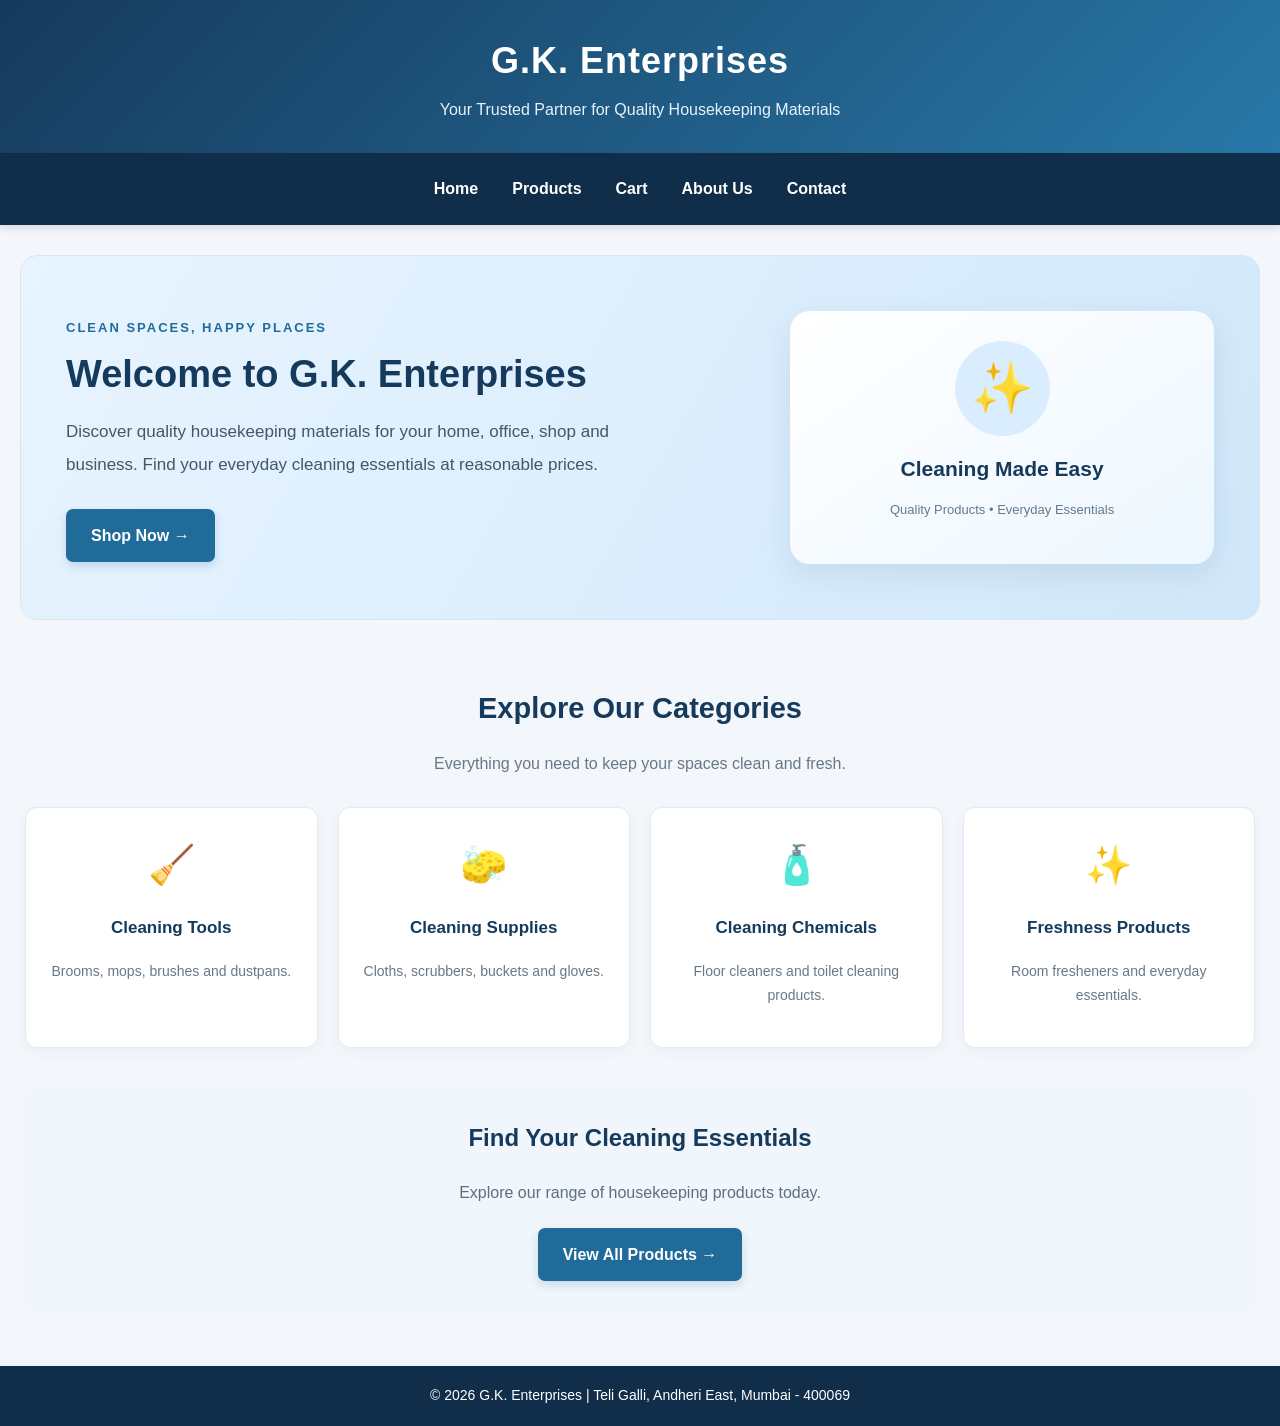
<file: index.html>
<!DOCTYPE html>
<html lang="en">
<head>
    <meta charset="UTF-8">
    <meta name="viewport" content="width=device-width, initial-scale=1.0">
    <title>G.K. Enterprises | Home</title>
    <link rel="stylesheet" href="static/style.css">
</head>
<body>

<header>
    <h1>G.K. Enterprises</h1>
    <p>Your Trusted Partner for Quality Housekeeping Materials</p>
</header>

<nav>
    <a href="index.html">Home</a>
    <a href="products.html">Products</a>
    <a href="cart.html">Cart <span id="cart-count"></span></a>
    <a href="about.html">About Us</a>
    <a href="contact.html">Contact</a>
</nav>

<main class="home-container">
    <section class="hero-banner">
        <div class="hero-content">
            <p class="hero-tagline">CLEAN SPACES, HAPPY PLACES</p>
            <h2>Welcome to G.K. Enterprises</h2>
            <p class="hero-description">
                Discover quality housekeeping materials for your home,
                office, shop and business. Find your everyday cleaning
                essentials at reasonable prices.
            </p>
            <a href="products.html" class="shop-button">Shop Now →</a>
        </div>

        <div class="hero-decoration">
            <div class="clean-icon">✨</div>
            <div class="clean-title">Cleaning Made Easy</div>
            <p>Quality Products • Everyday Essentials</p>
        </div>
    </section>

    <section class="home-categories">
        <h2>Explore Our Categories</h2>
        <p class="section-description">
            Everything you need to keep your spaces clean and fresh.
        </p>

        <div class="category-grid">
            <div class="category-card">
                <div class="category-icon">🧹</div>
                <h3>Cleaning Tools</h3>
                <p>Brooms, mops, brushes and dustpans.</p>
            </div>

            <div class="category-card">
                <div class="category-icon">🧽</div>
                <h3>Cleaning Supplies</h3>
                <p>Cloths, scrubbers, buckets and gloves.</p>
            </div>

            <div class="category-card">
                <div class="category-icon">🧴</div>
                <h3>Cleaning Chemicals</h3>
                <p>Floor cleaners and toilet cleaning products.</p>
            </div>

            <div class="category-card">
                <div class="category-icon">✨</div>
                <h3>Freshness Products</h3>
                <p>Room fresheners and everyday essentials.</p>
            </div>
        </div>

        <div class="browse-products">
            <h2>Find Your Cleaning Essentials</h2>
            <p>Explore our range of housekeeping products today.</p>
            <a href="products.html" class="shop-button">View All Products →</a>
        </div>
    </section>
</main>

<footer>
    <p>© 2026 G.K. Enterprises | Teli Galli, Andheri East, Mumbai - 400069</p>
</footer>

<script src="static/cart.js"></script>
</body>
</html>
</file>
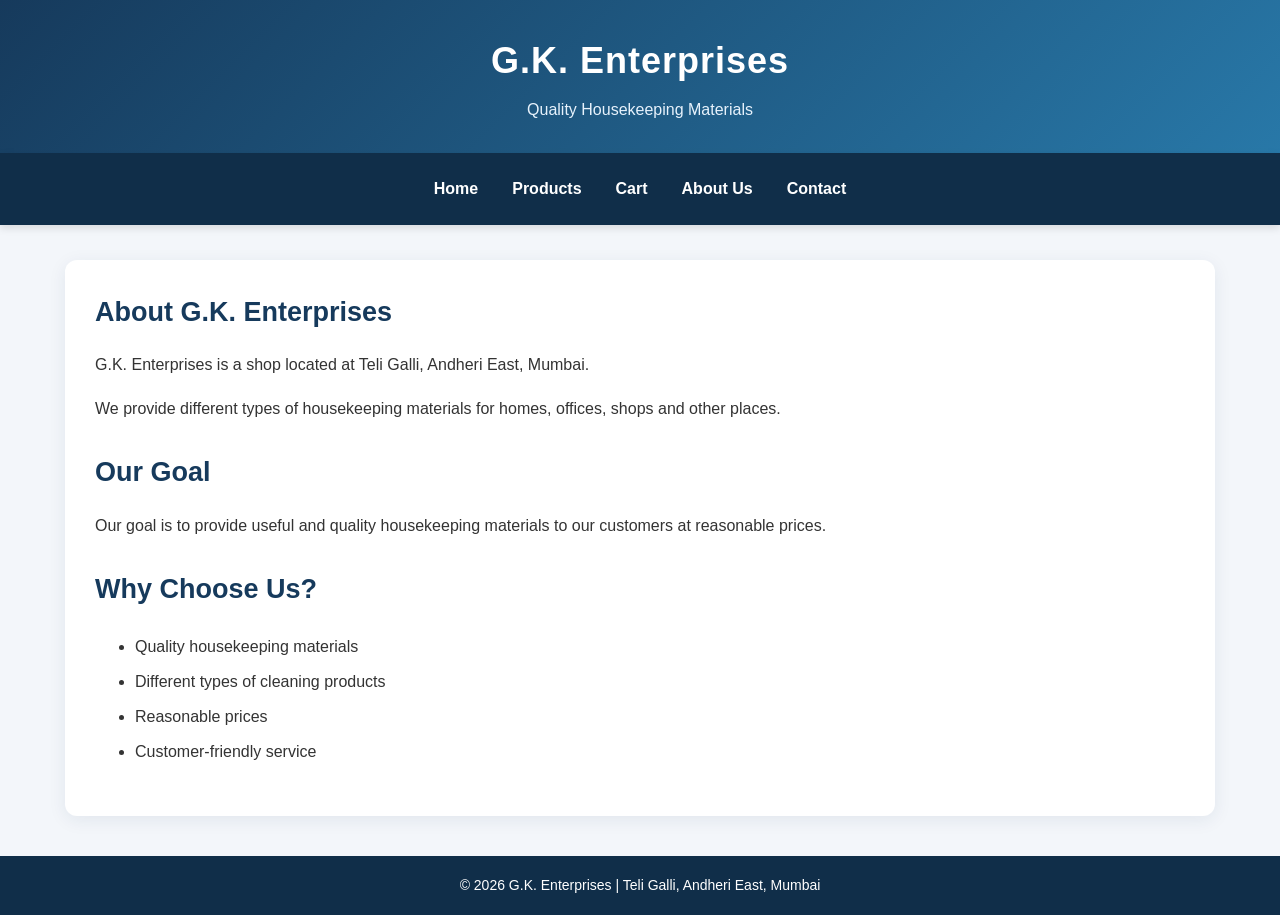
<file: about.html>
<!DOCTYPE html>
<html lang="en">
<head>
    <meta charset="UTF-8">
    <meta name="viewport" content="width=device-width, initial-scale=1.0">
    <title>About Us - G.K. Enterprises</title>
    <link rel="stylesheet" href="static/style.css">
</head>
<body>

<header>
    <h1>G.K. Enterprises</h1>
    <p>Quality Housekeeping Materials</p>
</header>

<nav>
    <a href="index.html">Home</a>
    <a href="products.html">Products</a>
    <a href="cart.html">Cart <span id="cart-count"></span></a>
    <a href="about.html">About Us</a>
    <a href="contact.html">Contact</a>
</nav>

<main class="container">
    <h2>About G.K. Enterprises</h2>

    <p>
        G.K. Enterprises is a shop located at Teli Galli,
        Andheri East, Mumbai.
    </p>

    <p>
        We provide different types of housekeeping materials for homes,
        offices, shops and other places.
    </p>

    <h2>Our Goal</h2>
    <p>
        Our goal is to provide useful and quality housekeeping
        materials to our customers at reasonable prices.
    </p>

    <h2>Why Choose Us?</h2>
    <ul>
        <li>Quality housekeeping materials</li>
        <li>Different types of cleaning products</li>
        <li>Reasonable prices</li>
        <li>Customer-friendly service</li>
    </ul>
</main>

<footer>
    <p>© 2026 G.K. Enterprises | Teli Galli, Andheri East, Mumbai</p>
</footer>

<script src="static/cart.js"></script>
</body>
</html>
</file>
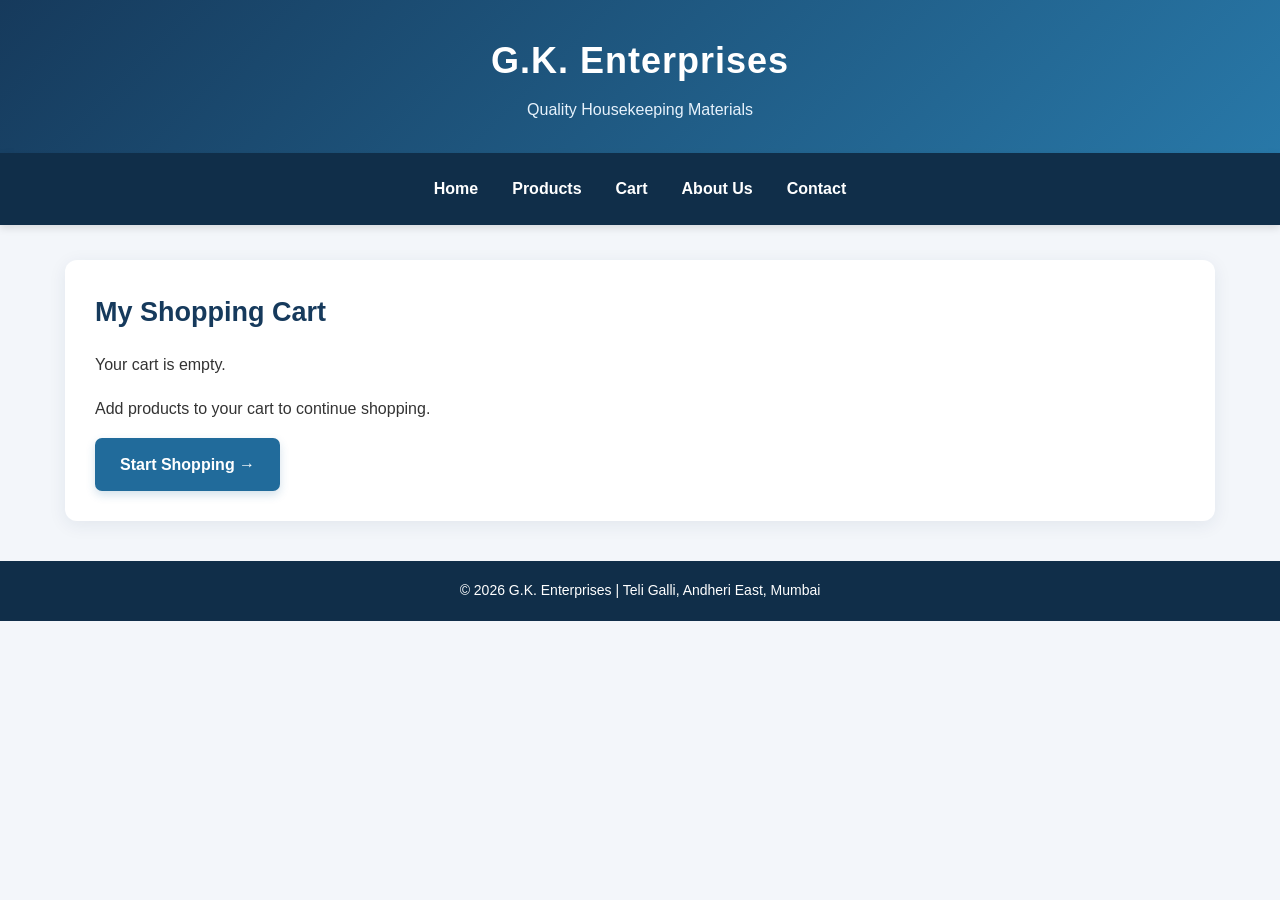
<file: cart.html>
<!DOCTYPE html>
<html lang="en">
<head>
    <meta charset="UTF-8">
    <meta name="viewport" content="width=device-width, initial-scale=1.0">
    <title>My Cart - G.K. Enterprises</title>
    <link rel="stylesheet" href="static/style.css">
</head>
<body>

<header>
    <h1>G.K. Enterprises</h1>
    <p>Quality Housekeeping Materials</p>
</header>

<nav>
    <a href="index.html">Home</a>
    <a href="products.html">Products</a>
    <a href="cart.html">Cart <span id="cart-count"></span></a>
    <a href="about.html">About Us</a>
    <a href="contact.html">Contact</a>
</nav>

<main class="container">
    <h2>My Shopping Cart</h2>

    <div id="cart-items"></div>
    <div id="cart-total"></div>

    <div id="cart-actions" class="center-button" style="display:none;">
        <a class="shop-button" href="products.html">
            ← Continue Shopping
        </a>

        <a class="shop-button" href="checkout.html">
            Proceed to Checkout →
        </a>
    </div>
</main>

<footer>
    <p>© 2026 G.K. Enterprises | Teli Galli, Andheri East, Mumbai</p>
</footer>

<script src="static/cart.js"></script>

<script>
function displayCart() {
    const cartItems = document.getElementById("cart-items");
    const cartTotal = document.getElementById("cart-total");
    const cartActions = document.getElementById("cart-actions");
    const cart = getCart();

    cartItems.innerHTML = "";
    cartTotal.innerHTML = "";
    cartActions.style.display = "none";

    const ids = Object.keys(cart).filter(id => Number(cart[id]) > 0);
    let total = 0;

    if (ids.length === 0) {
        cartItems.innerHTML = `
            <p>Your cart is empty.</p>
            <p>Add products to your cart to continue shopping.</p>
            <a class="shop-button" href="products.html">Start Shopping →</a>
        `;

        updateCartCount();
        return;
    }

    ids.forEach(id => {
        const product = PRODUCT_DATA.find(
            item => item.id === Number(id)
        );

        if (!product) return;

        const quantity = Number(cart[id]);
        const subtotal = product.price * quantity;

        total += subtotal;

        const item = document.createElement("div");
        item.className = "cart-item";

        item.innerHTML = `
            <img src="static/images/${product.image}"
                 alt="${product.name}"
                 onerror="this.style.display='none'">

            <div class="cart-item-details">
                <h3>${product.name}</h3>
                <p>Price: ₹${product.price}</p>
                <p>Subtotal: <strong>₹${subtotal}</strong></p>

                <div class="quantity-controls cart-controls">
                    <button type="button" class="decrease">−</button>

                    <span class="cart-quantity-number">${quantity}</span>

                    <button type="button" class="increase"
                        ${quantity >= 99 ? "disabled" : ""}>+</button>
                </div>

                <button type="button" class="remove-button">
                    Remove
                </button>
            </div>
        `;

        item.querySelector(".decrease").addEventListener("click", () => {
            changeCartQuantity(product.id, -1);
            displayCart();
        });

        item.querySelector(".increase").addEventListener("click", () => {
            changeCartQuantity(product.id, 1);
            displayCart();
        });

        item.querySelector(".remove-button").addEventListener("click", () => {
            removeFromCart(product.id);
            displayCart();
        });

        cartItems.appendChild(item);
    });

    cartTotal.innerHTML = `
        <h2 class="total-amount">Total Amount: ₹${total}</h2>
    `;

    cartActions.style.display = "flex";
    cartActions.style.justifyContent = "center";
    cartActions.style.flexWrap = "wrap";
    cartActions.style.gap = "12px";

    updateCartCount();
}

displayCart();
</script>

</body>
</html>
</file>
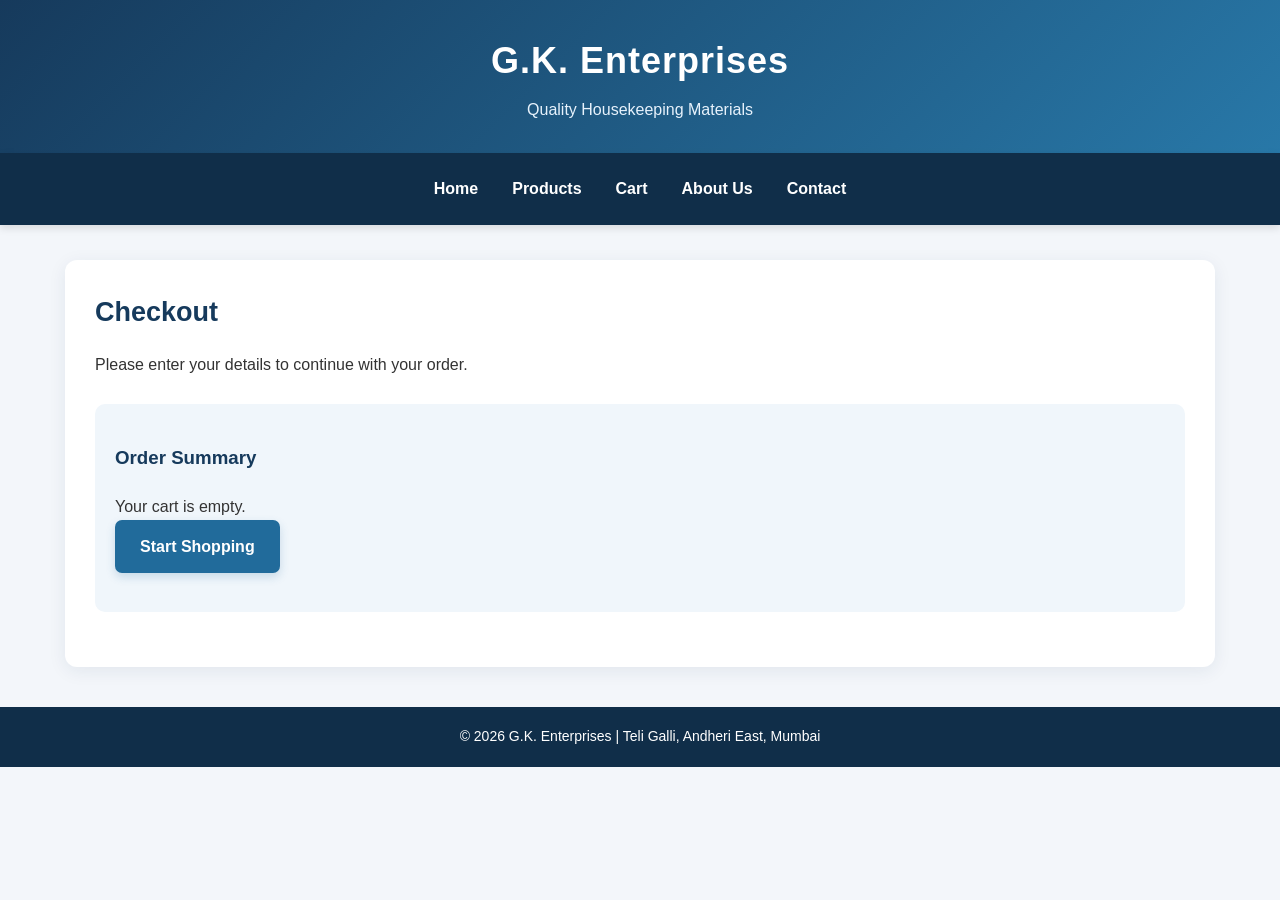
<file: checkout.html>
<!DOCTYPE html>
<html lang="en">
<head>
    <meta charset="UTF-8">
    <meta name="viewport" content="width=device-width, initial-scale=1.0">
    <title>Checkout - G.K. Enterprises</title>
    <link rel="stylesheet" href="static/style.css">

    <style>
        .checkout-form {
            max-width: 650px;
            margin: 25px auto;
        }

        .checkout-form label {
            display: block;
            font-weight: bold;
            margin: 15px 0 5px;
        }

        .checkout-form input,
        .checkout-form textarea {
            width: 100%;
            padding: 12px;
            border: 1px solid #ccd5df;
            border-radius: 6px;
            font-size: 16px;
            font-family: Arial, sans-serif;
        }

        .checkout-summary {
            background: #f0f6fb;
            padding: 20px;
            border-radius: 10px;
            margin: 25px 0;
        }

        .checkout-summary h3 {
            color: #163a5c;
        }

        .checkout-actions {
            display: flex;
            flex-wrap: wrap;
            gap: 12px;
            justify-content: center;
            margin-top: 25px;
        }

        @media (max-width: 480px) {
            .checkout-actions .shop-button {
                width: 100%;
                text-align: center;
            }
        }
    </style>
</head>
<body>

<header>
    <h1>G.K. Enterprises</h1>
    <p>Quality Housekeeping Materials</p>
</header>

<nav>
    <a href="index.html">Home</a>
    <a href="products.html">Products</a>
    <a href="cart.html">Cart <span id="cart-count"></span></a>
    <a href="about.html">About Us</a>
    <a href="contact.html">Contact</a>
</nav>

<main class="container">
    <h2>Checkout</h2>

    <p>Please enter your details to continue with your order.</p>

    <div class="checkout-summary">
        <h3>Order Summary</h3>
        <div id="order-summary"></div>
        <h3 id="checkout-total"></h3>
    </div>

    <form id="checkout-form" class="checkout-form">

        <h3>Customer Details</h3>

        <label for="customer-name">Full Name</label>
        <input
            type="text"
            id="customer-name"
            name="name"
            required
            maxlength="100"
            autocomplete="name"
        >

        <label for="customer-phone">Mobile Number</label>
        <input
            type="tel"
            id="customer-phone"
            name="phone"
            required
            pattern="[6-9][0-9]{9}"
            maxlength="10"
            inputmode="numeric"
            autocomplete="tel"
            title="Enter a valid 10-digit Indian mobile number"
        >

        <label for="customer-address">Delivery Address</label>
        <textarea
            id="customer-address"
            name="address"
            rows="4"
            required
            maxlength="500"
            autocomplete="street-address"
        ></textarea>

        <div class="checkout-actions">
            <a href="cart.html" class="shop-button">
                ← Back to Cart
            </a>

            <button type="submit" class="shop-button">
                Place Order →
            </button>
        </div>

    </form>
</main>

<footer>
    <p>© 2026 G.K. Enterprises | Teli Galli, Andheri East, Mumbai</p>
</footer>

<script src="static/cart.js"></script>

<script>
const summary = document.getElementById("order-summary");
const checkoutTotal = document.getElementById("checkout-total");
const checkoutForm = document.getElementById("checkout-form");

function displayOrderSummary() {
    const cart = getCart();

    summary.innerHTML = "";
    checkoutTotal.textContent = "";

    let total = 0;
    let hasProducts = false;

    Object.keys(cart).forEach(id => {
        const product = PRODUCT_DATA.find(
            item => item.id === Number(id)
        );

        const quantity = Number(cart[id]);

        if (!product || !Number.isInteger(quantity) ||
            quantity < 1 || quantity > 99) {
            return;
        }

        hasProducts = true;

        const subtotal = product.price * quantity;
        total += subtotal;

        const row = document.createElement("p");
        row.textContent =
            product.name + " × " + quantity + " = ₹" + subtotal;

        summary.appendChild(row);
    });

    if (!hasProducts) {
        summary.textContent = "Your cart is empty.";

        const link = document.createElement("a");
        link.href = "products.html";
        link.className = "shop-button";
        link.textContent = "Start Shopping";
        summary.appendChild(document.createElement("br"));
        summary.appendChild(link);

        checkoutForm.style.display = "none";
        return;
    }

    checkoutTotal.textContent = "Total Amount: ₹" + total;
}

checkoutForm.addEventListener("submit", function(event) {
    event.preventDefault();

    const cart = getCart();
    const items = [];
    let total = 0;

    for (const id of Object.keys(cart)) {
        const product = PRODUCT_DATA.find(
            item => item.id === Number(id)
        );

        const quantity = Number(cart[id]);

        if (!product || !Number.isInteger(quantity) ||
            quantity < 1 || quantity > 99) {
            continue;
        }

        const subtotal = product.price * quantity;

        items.push({
            id: product.id,
            name: product.name,
            price: product.price,
            quantity: quantity,
            subtotal: subtotal
        });

        total += subtotal;
    }

    if (items.length === 0) {
        alert("Your cart is empty. Please add products first.");
        window.location.href = "products.html";
        return;
    }

    const phone = document.getElementById("customer-phone").value.trim();

    if (!/^[6-9][0-9]{9}$/.test(phone)) {
        alert("Please enter a valid 10-digit Indian mobile number.");
        return;
    }

    const order = {
        orderNumber: "GK" + Date.now(),
        customerName: document.getElementById("customer-name").value.trim(),
        phone: phone,
        address: document.getElementById("customer-address").value.trim(),
        items: items,
        total: total,
        orderDate: new Date().toLocaleString("en-IN")
    };

    if (!order.customerName || !order.address) {
        alert("Please enter your name and delivery address.");
        return;
    }

    try {
        localStorage.setItem("gkLastOrder", JSON.stringify(order));
        localStorage.removeItem("gkCart");
        window.location.href = "order-success.html";
    } catch (error) {
        alert("Unable to save the order in this browser. Please try again.");
    }
});

displayOrderSummary();
</script>

</body>
</html>
</file>
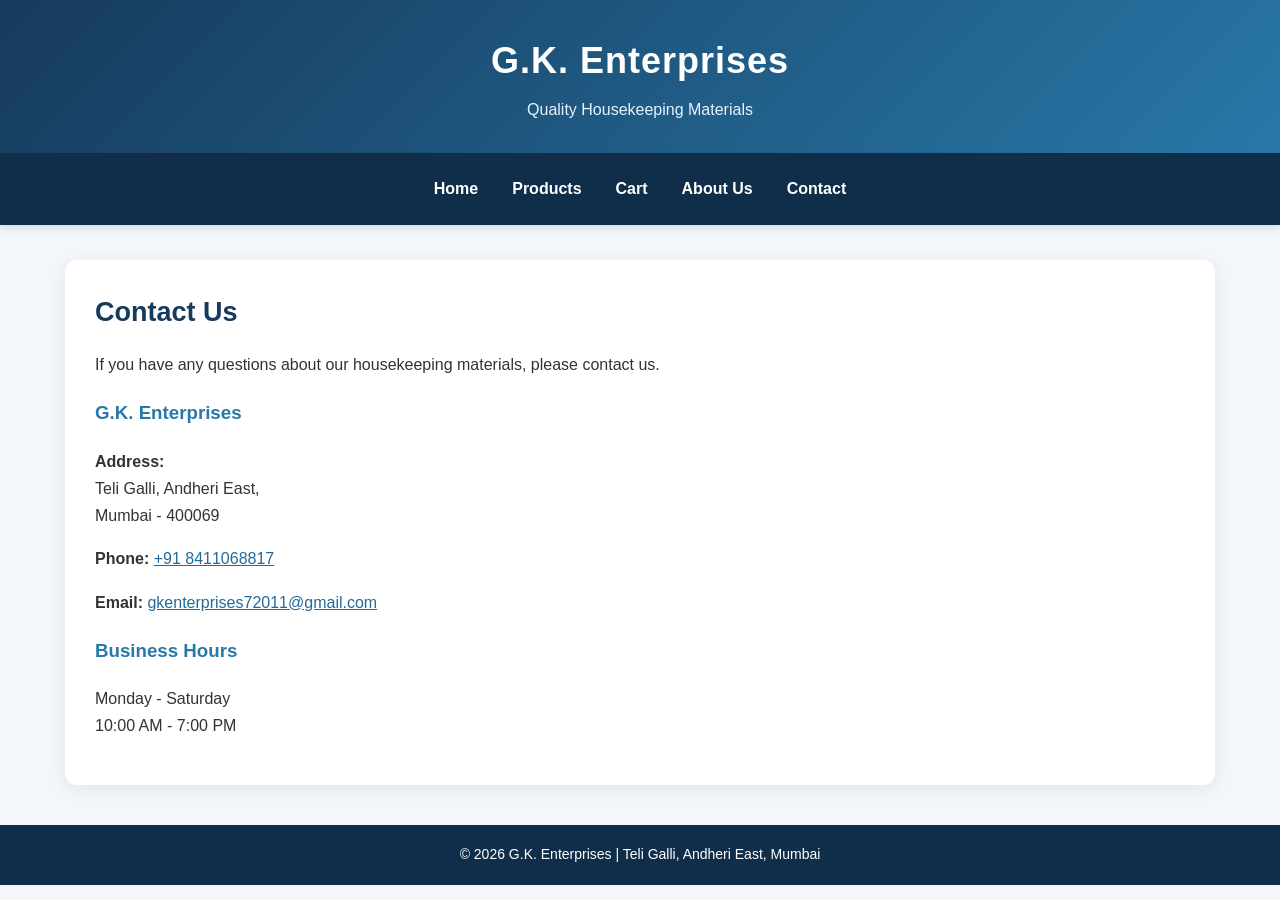
<file: contact.html>
<!DOCTYPE html>
<html lang="en">
<head>
    <meta charset="UTF-8">
    <meta name="viewport" content="width=device-width, initial-scale=1.0">
    <title>Contact Us - G.K. Enterprises</title>
    <link rel="stylesheet" href="static/style.css">
</head>
<body>

<header>
    <h1>G.K. Enterprises</h1>
    <p>Quality Housekeeping Materials</p>
</header>

<nav>
    <a href="index.html">Home</a>
    <a href="products.html">Products</a>
    <a href="cart.html">Cart <span id="cart-count"></span></a>
    <a href="about.html">About Us</a>
    <a href="contact.html">Contact</a>
</nav>

<main class="container">
    <h2>Contact Us</h2>

    <p>
        If you have any questions about our housekeeping materials,
        please contact us.
    </p>

    <h3>G.K. Enterprises</h3>

    <p>
        <strong>Address:</strong><br>
        Teli Galli, Andheri East,<br>
        Mumbai - 400069
    </p>

    <p>
        <strong>Phone:</strong>
        <a href="tel:+918411068817">+91 8411068817</a>
    </p>

    <p>
        <strong>Email:</strong>
        <a href="mailto:gkenterprises72011@gmail.com">
            gkenterprises72011@gmail.com
        </a>
    </p>

    <h3>Business Hours</h3>
    <p>
        Monday - Saturday<br>
        10:00 AM - 7:00 PM
    </p>
</main>

<footer>
    <p>© 2026 G.K. Enterprises | Teli Galli, Andheri East, Mumbai</p>
</footer>

<script src="static/cart.js"></script>
</body>
</html>
</file>
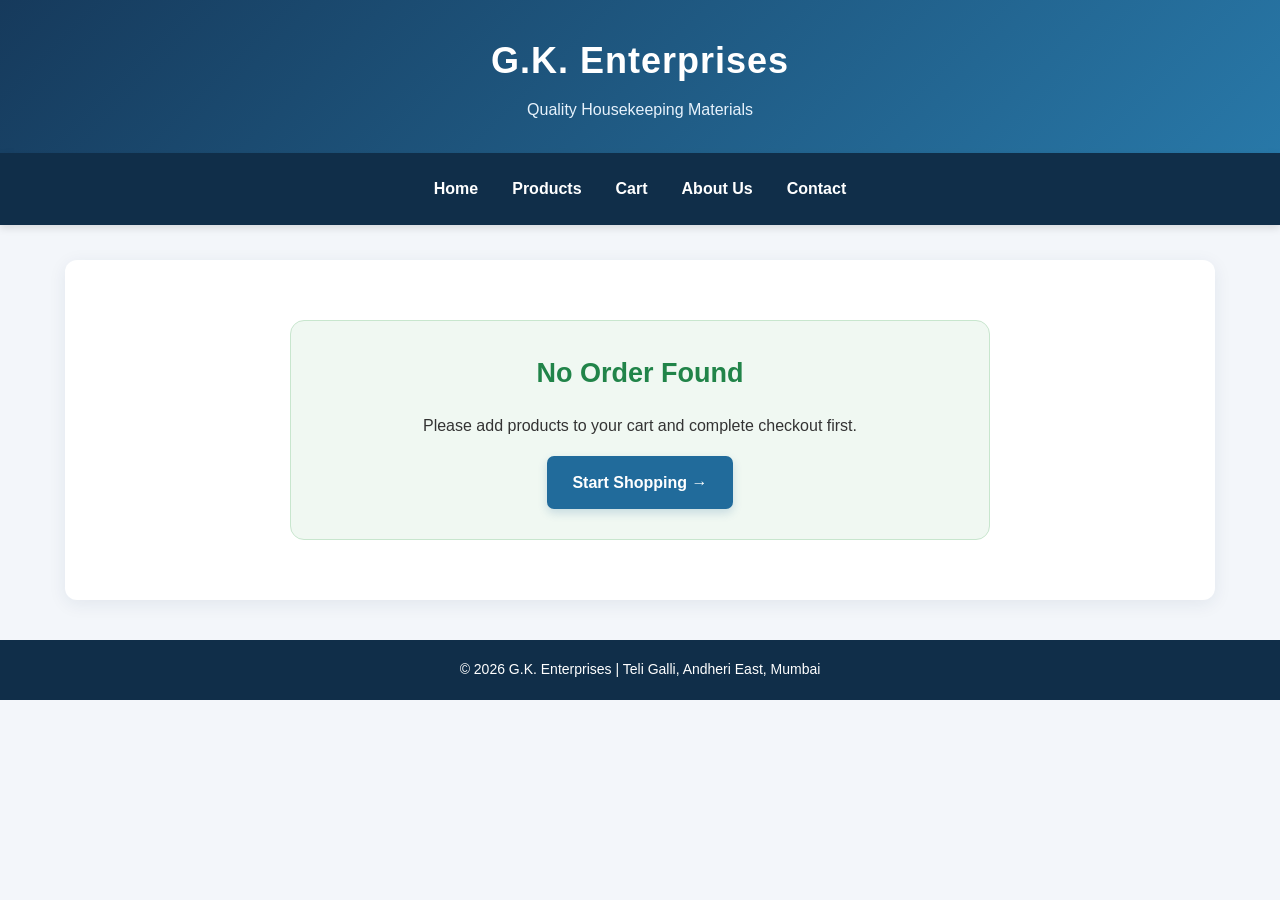
<file: order-success.html>
<!DOCTYPE html>
<html lang="en">
<head>
    <meta charset="UTF-8">
    <meta name="viewport" content="width=device-width, initial-scale=1.0">
    <title>Order Confirmation - G.K. Enterprises</title>
    <link rel="stylesheet" href="static/style.css">

    <style>
        .success-box {
            max-width: 700px;
            margin: 30px auto;
            padding: 30px 20px;
            text-align: center;
            background: #f0f8f2;
            border: 1px solid #c8e6ce;
            border-radius: 14px;
        }

        .success-icon {
            font-size: 65px;
            color: #218449;
        }

        .success-box h2 {
            color: #218449;
        }

        .order-details {
            background: white;
            padding: 20px;
            margin-top: 25px;
            border-radius: 10px;
            text-align: left;
            overflow-wrap: anywhere;
        }

        .order-details h3 {
            color: #163a5c;
        }

        .success-actions {
            margin-top: 25px;
        }

        .success-actions .shop-button {
            margin: 5px;
        }
    </style>
</head>
<body>

<header>
    <h1>G.K. Enterprises</h1>
    <p>Quality Housekeeping Materials</p>
</header>

<nav>
    <a href="index.html">Home</a>
    <a href="products.html">Products</a>
    <a href="cart.html">Cart <span id="cart-count"></span></a>
    <a href="about.html">About Us</a>
    <a href="contact.html">Contact</a>
</nav>

<main class="container">
    <div class="success-box">
        <div class="success-icon">✓</div>

        <h2>Thank You for Shopping!</h2>

        <p>Your order has been placed successfully.</p>

        <p>Thank you for choosing G.K. Enterprises.</p>

        <div class="order-details">
            <h3>Order Details</h3>

            <p><strong>Order Number:</strong> <span id="order-number"></span></p>
            <p><strong>Customer Name:</strong> <span id="customer-name"></span></p>
            <p><strong>Mobile Number:</strong> <span id="customer-phone"></span></p>
            <p><strong>Delivery Address:</strong> <span id="customer-address"></span></p>
            <p><strong>Order Date:</strong> <span id="order-date"></span></p>

            <h3>Products Ordered</h3>
            <div id="ordered-products"></div>

            <h3 id="order-total"></h3>
        </div>

        <div class="success-actions">
            <a href="products.html" class="shop-button">
                Continue Shopping →
            </a>

            <a href="index.html" class="shop-button">
                Back to Home
            </a>
        </div>
    </div>
</main>

<footer>
    <p>© 2026 G.K. Enterprises | Teli Galli, Andheri East, Mumbai</p>
</footer>

<script src="static/cart.js"></script>

<script>
const orderText = localStorage.getItem("gkLastOrder");

if (!orderText) {
    document.querySelector(".success-box").innerHTML = `
        <h2>No Order Found</h2>
        <p>Please add products to your cart and complete checkout first.</p>
        <a href="products.html" class="shop-button">Start Shopping →</a>
    `;
} else {
    try {
        const order = JSON.parse(orderText);

        if (!order || !Array.isArray(order.items) || order.items.length === 0) {
            throw new Error("Invalid order");
        }

        document.getElementById("order-number").textContent = order.orderNumber;
        document.getElementById("customer-name").textContent = order.customerName;
        document.getElementById("customer-phone").textContent = order.phone;
        document.getElementById("customer-address").textContent = order.address;
        document.getElementById("order-date").textContent = order.orderDate;

        const productsContainer = document.getElementById("ordered-products");

        order.items.forEach(item => {
            const row = document.createElement("p");

            row.textContent =
                item.name + " × " + item.quantity + " = ₹" + item.subtotal;

            productsContainer.appendChild(row);
        });

        document.getElementById("order-total").textContent =
            "Total Amount: ₹" + order.total;

    } catch (error) {
        document.querySelector(".success-box").innerHTML = `
            <h2>Order Details Unavailable</h2>
            <p>We could not read the saved order details.</p>
            <a href="products.html" class="shop-button">Continue Shopping →</a>
        `;
    }
}
</script>

</body>
</html>
</file>
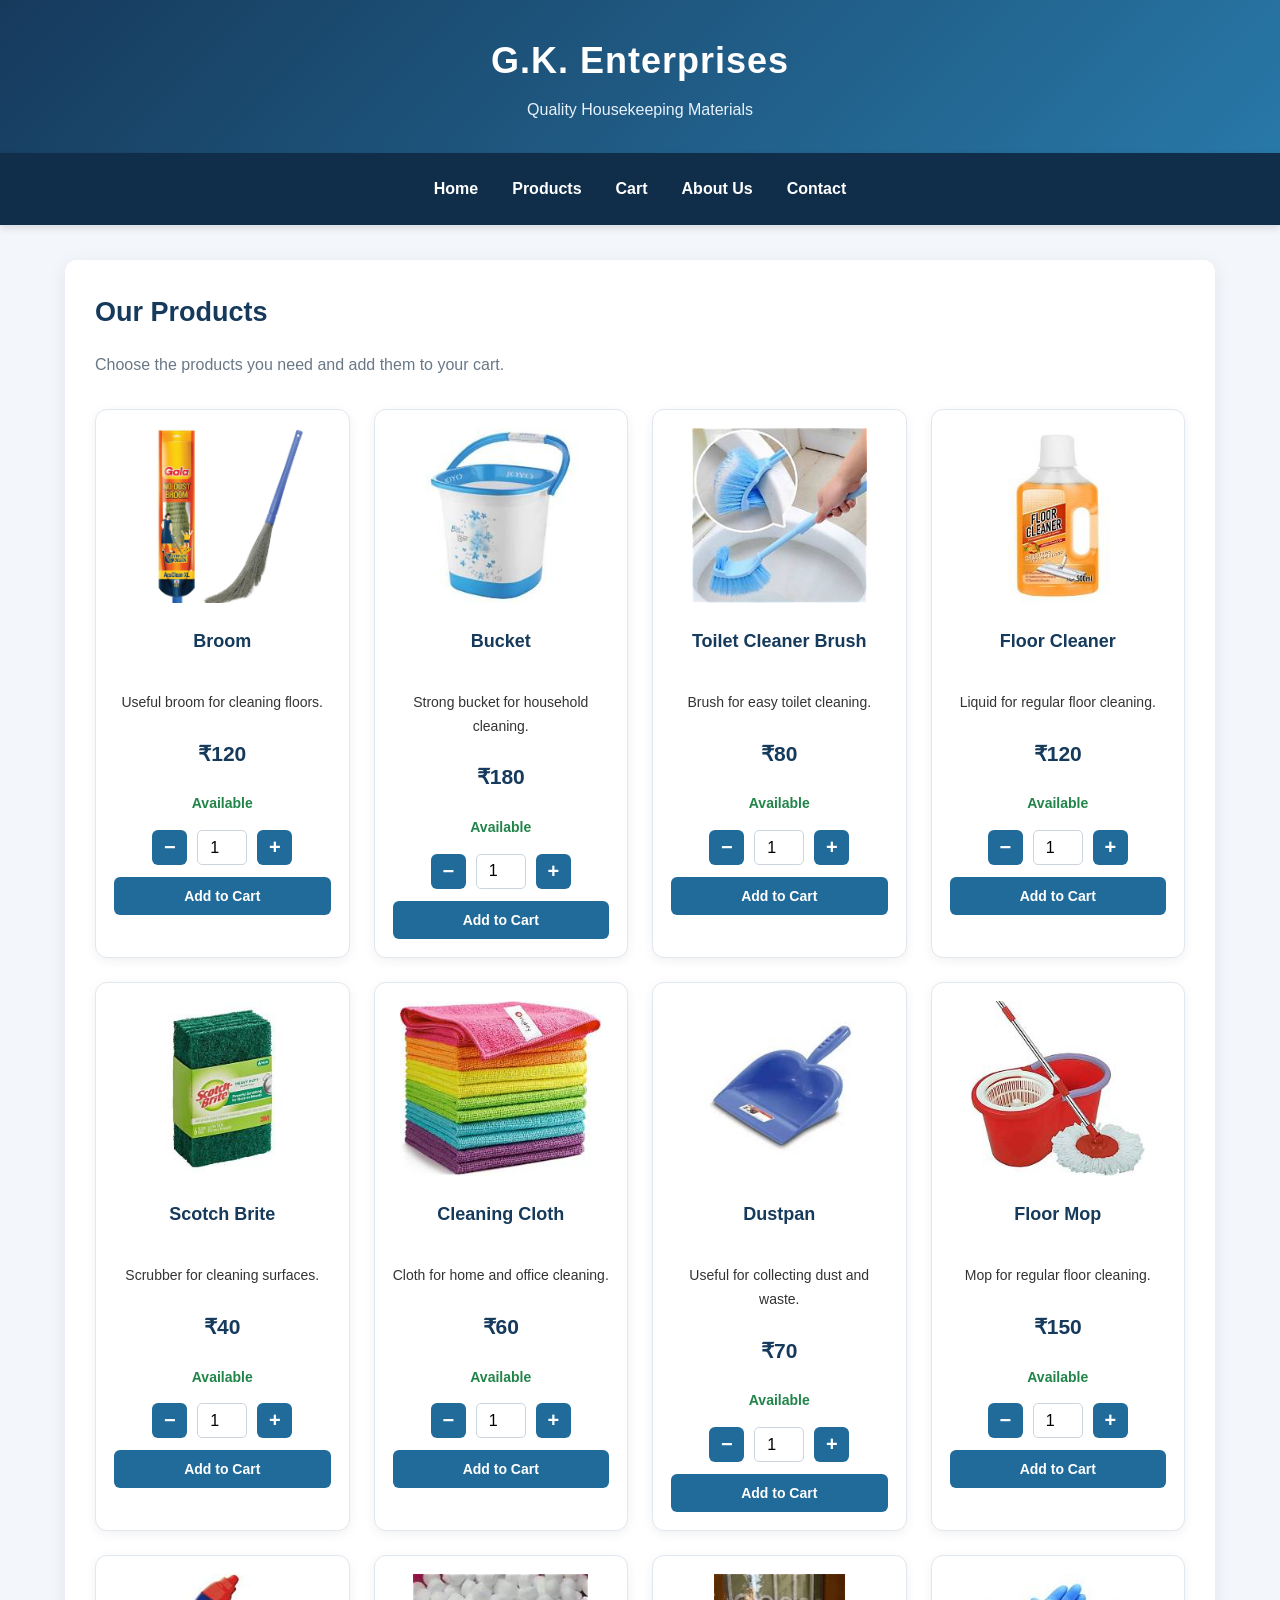
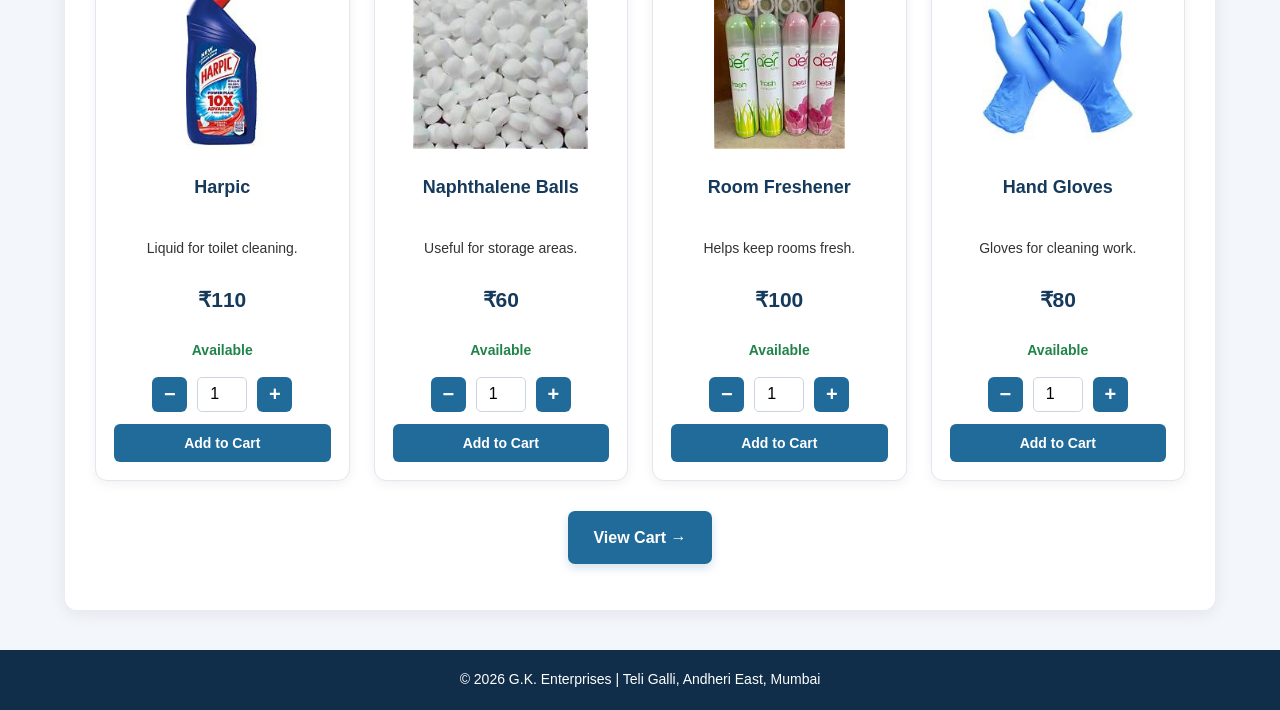
<file: products.html>
<!DOCTYPE html>
<html lang="en">
<head>
    <meta charset="UTF-8">
    <meta name="viewport" content="width=device-width, initial-scale=1.0">
    <title>Products - G.K. Enterprises</title>
    <link rel="stylesheet" href="static/style.css">
</head>
<body>

<header>
    <h1>G.K. Enterprises</h1>
    <p>Quality Housekeeping Materials</p>
</header>

<nav>
    <a href="index.html">Home</a>
    <a href="products.html">Products</a>
    <a href="cart.html">Cart <span id="cart-count"></span></a>
    <a href="about.html">About Us</a>
    <a href="contact.html">Contact</a>
</nav>

<main class="container">
    <h2>Our Products</h2>
    <p class="section-description">
        Choose the products you need and add them to your cart.
    </p>

    <div class="products" id="products-list"></div>

    <p class="center-button">
        <a class="shop-button" href="cart.html">View Cart →</a>
    </p>
</main>

<footer>
    <p>© 2026 G.K. Enterprises | Teli Galli, Andheri East, Mumbai</p>
</footer>

<script src="static/cart.js"></script>
<script>
const products = [
    {id:1, name:"Broom", price:120, image:"broom.jpg",
     description:"Useful broom for cleaning floors."},
    {id:2, name:"Bucket", price:180, image:"bucket.jpg",
     description:"Strong bucket for household cleaning."},
    {id:3, name:"Toilet Cleaner Brush", price:80, image:"toilet_brush.jpg",
     description:"Brush for easy toilet cleaning."},
    {id:4, name:"Floor Cleaner", price:120, image:"floor_cleaner.jpg",
     description:"Liquid for regular floor cleaning."},
    {id:5, name:"Scotch Brite", price:40, image:"scotch_brite.jpg",
     description:"Scrubber for cleaning surfaces."},
    {id:6, name:"Cleaning Cloth", price:60, image:"cleaning_cloth.jpg",
     description:"Cloth for home and office cleaning."},
    {id:7, name:"Dustpan", price:70, image:"dustpan.jpg",
     description:"Useful for collecting dust and waste."},
    {id:8, name:"Floor Mop", price:150, image:"floor_mop.jpg",
     description:"Mop for regular floor cleaning."},
    {id:9, name:"Harpic", price:110, image:"harpic.jpg",
     description:"Liquid for toilet cleaning."},
    {id:10, name:"Naphthalene Balls", price:60, image:"naphthalene_balls.jpg",
     description:"Useful for storage areas."},
    {id:11, name:"Room Freshener", price:100, image:"room_freshener.jpg",
     description:"Helps keep rooms fresh."},
    {id:12, name:"Hand Gloves", price:80, image:"hand_gloves.jpg",
     description:"Gloves for cleaning work."}
];

const productList = document.getElementById("products-list");

products.forEach(product => {
    const card = document.createElement("div");
    card.className = "product-card";

    card.innerHTML = `
        <img src="static/images/${product.image}"
             alt="${product.name}"
             onerror="this.style.display='none'">
        <h3>${product.name}</h3>
        <p>${product.description}</p>
        <p class="price">₹${product.price}</p>
        <p class="availability">Available</p>

        <div class="quantity-controls">
            <button type="button" class="quantity-minus">−</button>
            <input type="number" value="1" min="1" max="99"
                   aria-label="Quantity for ${product.name}">
            <button type="button" class="quantity-plus">+</button>
        </div>

        <button type="button" class="add-cart-button">Add to Cart</button>
    `;

    const quantityInput = card.querySelector("input");

    card.querySelector(".quantity-minus").addEventListener("click", () => {
        quantityInput.value = Math.max(1, (parseInt(quantityInput.value) || 1) - 1);
    });

    card.querySelector(".quantity-plus").addEventListener("click", () => {
        quantityInput.value = Math.min(99, (parseInt(quantityInput.value) || 1) + 1);
    });

    card.querySelector(".add-cart-button").addEventListener("click", () => {
        const quantity = Math.min(99, Math.max(1, parseInt(quantityInput.value) || 1));
        addToCart(product.id, quantity);
        alert(product.name + " added to cart!");
    });

    productList.appendChild(card);
});
</script>
</body>
</html>
</file>
<file: static/style.css>
* {
    box-sizing: border-box;
}

body {
    margin: 0;
    font-family: Arial, Helvetica, sans-serif;
    background-color: #f3f6fa;
    color: #333;
    line-height: 1.7;
}

header {
    background: linear-gradient(135deg, #163a5c, #2878a8);
    color: white;
    text-align: center;
    padding: 30px 15px;
}

header h1 {
    font-size: 36px;
    margin: 0;
    letter-spacing: 1px;
}

header p {
    font-size: 16px;
    margin: 5px 0 0;
    color: #e7f2fc;
}

nav {
    background-color: #102e49;
    padding: 14px 10px;
    display: flex;
    justify-content: center;
    align-items: center;
    flex-wrap: wrap;
    gap: 6px;
    box-shadow: 0 3px 8px rgba(0, 0, 0, 0.12);
}

nav a {
    display: inline-block;
    color: white;
    text-decoration: none;
    font-weight: bold;
    padding: 8px 14px;
    border-radius: 5px;
    transition: 0.3s;
}

nav a:hover {
    background-color: #367fae;
}

.container {
    max-width: 1150px;
    width: calc(100% - 40px);
    margin: 35px auto;
    padding: 30px;
    background-color: white;
    border-radius: 12px;
    box-shadow: 0 4px 18px rgba(20, 55, 85, 0.08);
    min-height: 250px;
}

.container h2 {
    color: #163a5c;
    font-size: 27px;
    margin-top: 0;
    margin-bottom: 15px;
}

.container h2:not(:first-child) {
    margin-top: 28px;
}

.container h3 {
    color: #2878a8;
}

.container p {
    font-size: 16px;
}

.container li {
    padding: 4px 0;
}

.container a:not(.shop-button) {
    color: #216b9b;
    overflow-wrap: anywhere;
}

.products {
    display: grid;
    grid-template-columns: repeat(4, minmax(0, 1fr));
    gap: 24px;
    margin-top: 25px;
}

.product-card {
    min-width: 0;
    background-color: white;
    padding: 18px;
    border: 1px solid #e0e7ef;
    border-radius: 12px;
    text-align: center;
    box-shadow: 0 3px 12px rgba(0, 0, 0, 0.06);
    transition: transform 0.25s, box-shadow 0.25s;
}

.product-card:hover {
    transform: translateY(-4px);
    box-shadow: 0 8px 20px rgba(22, 58, 92, 0.13);
}

.product-card img {
    width: 100%;
    height: 175px;
    object-fit: contain;
    margin-bottom: 10px;
}

.product-card h3 {
    color: #163a5c;
    font-size: 18px;
    line-height: 1.4;
    min-height: 48px;
    margin: 8px 0;
}

.product-card p {
    font-size: 14px;
}

.product-card .price {
    color: #163a5c;
    font-size: 21px;
    font-weight: bold;
}

.availability {
    color: #218449;
    font-weight: bold;
}

button,
.btn {
    display: inline-block;
    background-color: #216b9b;
    color: white;
    border: none;
    border-radius: 6px;
    padding: 11px 18px;
    font-size: 14px;
    font-weight: bold;
    text-decoration: none;
    cursor: pointer;
    transition: background-color 0.2s;
}

button:hover,
.btn:hover {
    background-color: #163a5c;
}

button:disabled {
    opacity: 0.5;
    cursor: not-allowed;
}

.quantity-controls {
    display: flex;
    align-items: center;
    justify-content: center;
    gap: 10px;
    margin: 12px 0;
}

.quantity-controls button {
    width: 35px;
    height: 35px;
    padding: 0;
    font-size: 20px;
}

.quantity-controls input {
    width: 50px;
    height: 35px;
    text-align: center;
    font-size: 16px;
    border: 1px solid #ccd5df;
    border-radius: 5px;
}

.add-cart-button {
    width: 100%;
}

.center-button {
    text-align: center;
    margin-top: 30px;
}

.shop-button {
    display: inline-block;
    background-color: #216b9b;
    color: white !important;
    text-decoration: none;
    padding: 13px 25px;
    border-radius: 7px;
    font-size: 16px;
    font-weight: bold;
    box-shadow: 0 4px 10px rgba(33, 107, 155, 0.2);
    transition: 0.25s;
}

.shop-button:hover {
    background-color: #163a5c;
    transform: translateY(-2px);
}

footer {
    background-color: #102e49;
    color: white;
    text-align: center;
    padding: 18px 12px;
    margin-top: 40px;
}

footer p {
    margin: 0;
    font-size: 14px;
}

/* Homepage */

.home-container {
    max-width: 1250px;
    width: calc(100% - 40px);
    margin: 30px auto;
}

.hero-banner {
    display: flex;
    align-items: center;
    justify-content: space-between;
    gap: 35px;
    padding: 55px 45px;
    border-radius: 18px;
    background: linear-gradient(120deg, #e8f4ff, #d1e8fa);
    border: 1px solid #d5e7f6;
    overflow: hidden;
}

.hero-content {
    flex: 1.4;
}

.hero-tagline {
    display: inline-block;
    color: #216b9b;
    font-size: 13px;
    font-weight: bold;
    letter-spacing: 2px;
    margin: 0 0 12px;
}

.hero-content h2 {
    color: #163a5c;
    font-size: 38px;
    line-height: 1.25;
    margin: 0 0 18px;
}

.hero-description {
    max-width: 580px;
    color: #43576a;
    font-size: 17px;
    line-height: 1.9;
    margin-bottom: 28px;
}

.hero-decoration {
    flex: 0.8;
    min-width: 220px;
    min-height: 230px;
    padding: 30px 15px;
    border-radius: 20px;
    background: linear-gradient(145deg, #fff, #edf7ff);
    box-shadow: 0 10px 30px rgba(22, 58, 92, 0.10);
    display: flex;
    flex-direction: column;
    justify-content: center;
    align-items: center;
    text-align: center;
}

.clean-icon {
    width: 95px;
    height: 95px;
    display: flex;
    justify-content: center;
    align-items: center;
    background-color: #d9edff;
    border-radius: 50%;
    font-size: 50px;
    margin-bottom: 15px;
}

.clean-title {
    font-size: 21px;
    font-weight: bold;
    color: #163a5c;
}

.hero-decoration p {
    color: #64798c;
    font-size: 13px;
}

.home-categories {
    padding: 40px 5px 10px;
    text-align: center;
}

.home-categories > h2 {
    color: #163a5c;
    font-size: 29px;
    margin-bottom: 5px;
}

.section-description {
    color: #697887;
    margin-bottom: 30px;
}

.category-grid {
    display: grid;
    grid-template-columns: repeat(4, minmax(0, 1fr));
    gap: 20px;
    margin-top: 25px;
}

.category-card {
    background-color: white;
    border: 1px solid #e1eaf2;
    border-radius: 12px;
    padding: 25px 15px;
    box-shadow: 0 4px 14px rgba(0, 0, 0, 0.04);
    transition: 0.25s;
}

.category-card:hover {
    transform: translateY(-4px);
}

.category-icon {
    font-size: 38px;
    margin-bottom: 12px;
}

.category-card h3 {
    color: #163a5c;
    font-size: 17px;
}

.category-card p {
    color: #697887;
    font-size: 14px;
}

.browse-products {
    margin-top: 35px;
    padding: 35px 20px;
    border-radius: 14px;
    background-color: #f0f6fb;
}

.browse-products h2 {
    color: #163a5c;
    margin-top: 0;
}

.browse-products p {
    color: #5c6f80;
    margin-bottom: 22px;
}

/* Cart page */

.cart-item {
    display: flex;
    align-items: center;
    gap: 22px;
    padding: 20px;
    margin: 18px 0;
    border: 1px solid #e0e7ef;
    border-radius: 12px;
    background: white;
}

.cart-item img {
    width: 125px;
    height: 125px;
    object-fit: contain;
    flex-shrink: 0;
}

.cart-item-details {
    flex: 1;
    min-width: 0;
}

.cart-item h3 {
    margin-top: 0;
}

.cart-controls {
    justify-content: flex-start;
}

.cart-quantity-number {
    min-width: 25px;
    text-align: center;
    font-size: 16px;
}

.remove-button {
    background-color: #c0392b;
}

.remove-button:hover {
    background-color: #922b21;
}

.total-amount {
    color: #163a5c;
    margin-top: 25px;
}

/* Responsive layout */

@media (max-width: 1000px) {
    .products,
    .category-grid {
        grid-template-columns: repeat(2, minmax(0, 1fr));
    }
}

@media (max-width: 700px) {
    header h1 {
        font-size: 29px;
    }

    .container {
        width: calc(100% - 24px);
        padding: 20px;
        margin: 20px auto;
    }

    .home-container {
        width: calc(100% - 24px);
    }

    .hero-banner {
        flex-direction: column;
        padding: 30px 20px;
        align-items: stretch;
    }

    .hero-content h2 {
        font-size: 29px;
    }

    .hero-description {
        font-size: 15px;
    }

    .hero-decoration {
        min-width: 0;
        min-height: 190px;
    }

    .home-categories > h2 {
        font-size: 24px;
    }

    nav {
        gap: 3px;
        padding: 10px 5px;
    }

    nav a {
        padding: 8px 9px;
        font-size: 14px;
    }

    .cart-item {
        align-items: flex-start;
        gap: 12px;
        padding: 12px;
    }

    .cart-item img {
        width: 85px;
        height: 85px;
    }
}

@media (max-width: 420px) {
    .products,
    .category-grid {
        grid-template-columns: 1fr;
    }

    .product-card img {
        height: 200px;
    }

    header h1 {
        font-size: 25px;
    }

    .cart-item {
        flex-direction: column;
    }

    .cart-item img {
        width: 120px;
        height: 100px;
    }
}
</file>
